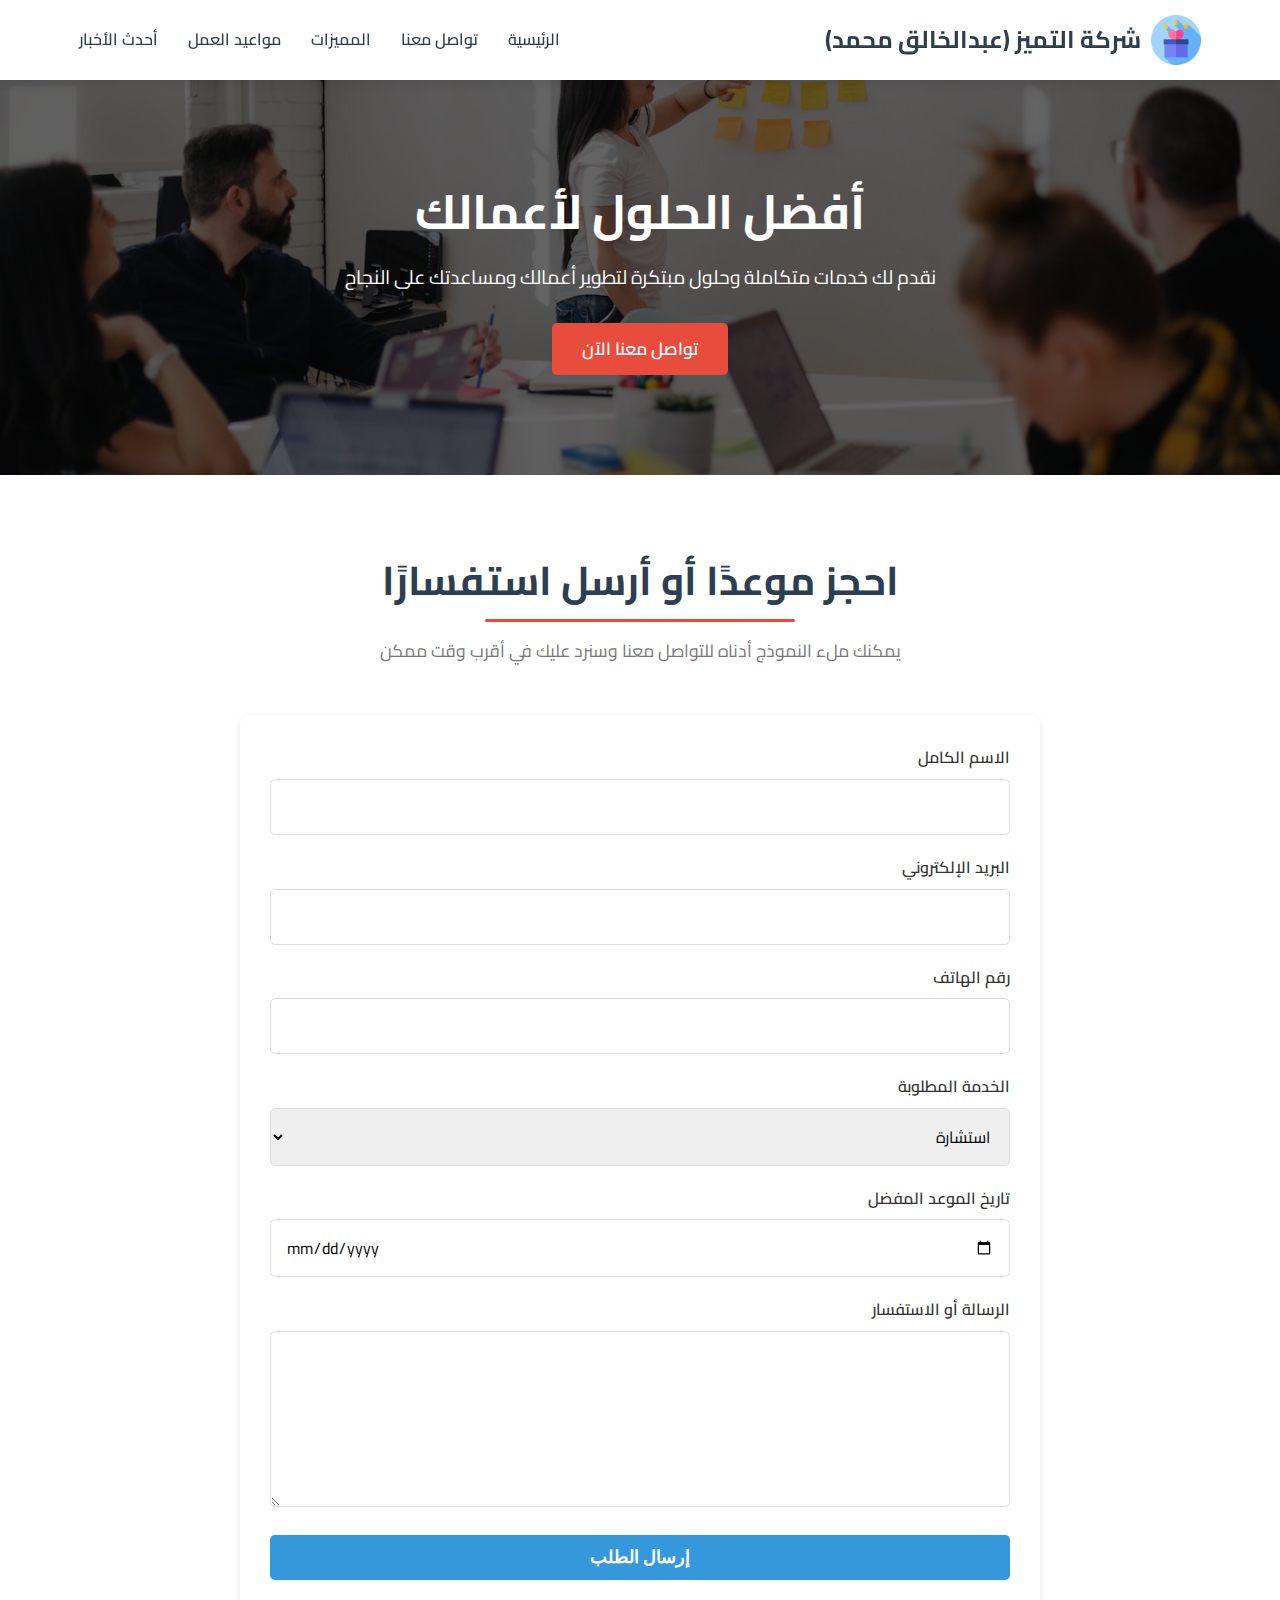
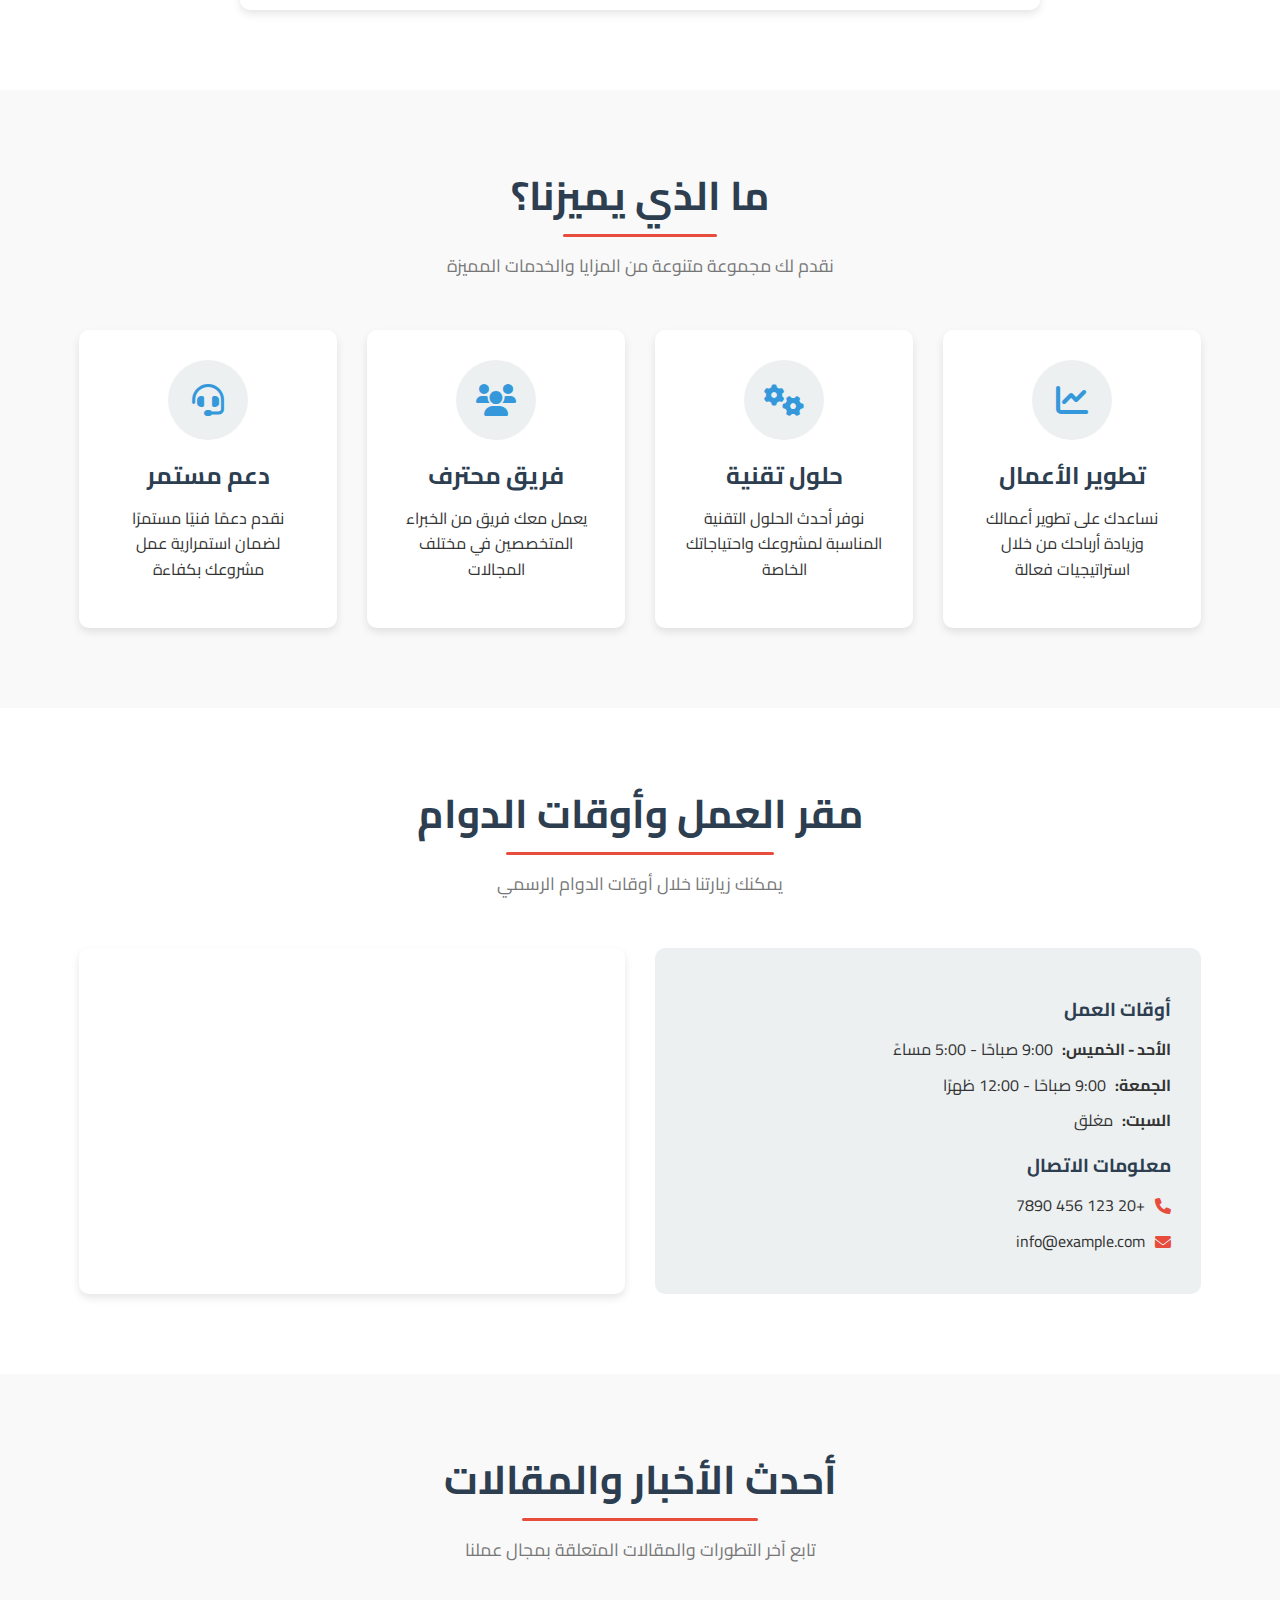
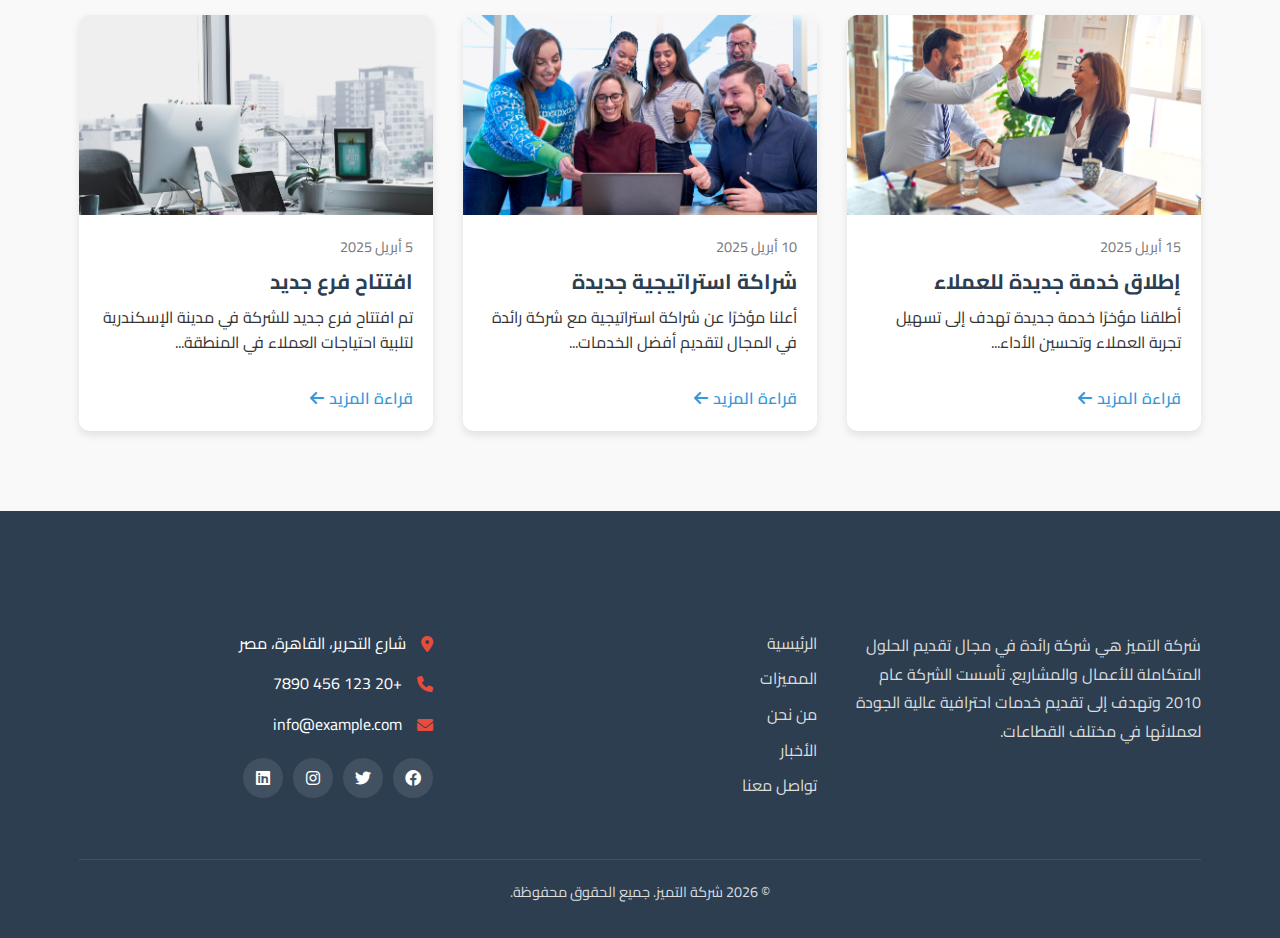
<file: index.html>
<!DOCTYPE html>
<html lang="ar" dir="rtl">
<head>
    <meta charset="UTF-8">
    <meta name="viewport" content="width=device-width, initial-scale=1.0">
    <title>صفحة هبوط عبدالخالق</title>
    <link rel="stylesheet" href="https://cdnjs.cloudflare.com/ajax/libs/font-awesome/6.0.0/css/all.min.css">
    <link rel="preconnect" href="https://fonts.googleapis.com">
    <link rel="preconnect" href="https://fonts.gstatic.com" crossorigin>
    <link href="https://fonts.googleapis.com/css2?family=Cairo:wght@300;400;500;600;700&display=swap" rel="stylesheet">
    <link rel="stylesheet" href="css/style.css">
</head>
<body>
    <!-- البار العلوي -->
    <header>
        <div class="container">
            <div class="logo">
                <img src="images/logo.png" alt="شعار الموقع">
                <h1>شركة التميز (عبدالخالق محمد)</h1>
            </div>
            <nav>
                <ul>
                    <li><a href="#home">الرئيسية</a></li>
                    <li><a href="#contact">تواصل معنا</a></li>
                    <li><a href="#features">المميزات</a></li>
                    <li><a href="#location">مواعيد العمل</a></li>
                    <li><a href="#news">أحدث الأخبار</a></li>
                </ul>
            </nav>
            <div class="menu-toggle">
                <i class="fas fa-bars"></i>
            </div>
        </div>
    </header>

    <!-- البنر الإعلاني -->
    <section id="home" class="banner">
        <div class="container">
            <div class="banner-content">
                <h2>أفضل الحلول لأعمالك</h2>
                <p>نقدم لك خدمات متكاملة وحلول مبتكرة لتطوير أعمالك ومساعدتك على النجاح</p>
                <a href="tel:+201234567890" class="cta-button">تواصل معنا الآن</a>
            </div>
        </div>
    </section>

    <!-- نموذج الحجز والاستفسار -->
    <section id="contact" class="contact-form">
        <div class="container">
            <div class="section-header">
                <h2>احجز موعدًا أو أرسل استفسارًا</h2>
                <p>يمكنك ملء النموذج أدناه للتواصل معنا وسنرد عليك في أقرب وقت ممكن</p>
            </div>
            <form id="appointment-form" action="https://formsubmit.co/boody20129434@gmail.com" method="POST">
                <div class="form-group">
                    <label for="name">الاسم الكامل</label>
                    <input type="text" id="name" name="name" required>
                </div>
                <div class="form-group">
                    <label for="email">البريد الإلكتروني</label>
                    <input type="email" id="email" name="email" required>
                </div>
                <div class="form-group">
                    <label for="phone">رقم الهاتف</label>
                    <input type="tel" id="phone" name="phone" required>
                </div>
                <div class="form-group">
                    <label for="service">الخدمة المطلوبة</label>
                    <select id="service" name="service">
                        <option value="consultation">استشارة</option>
                        <option value="project">مشروع جديد</option>
                        <option value="support">دعم فني</option>
                        <option value="other">أخرى</option>
                    </select>
                </div>
                <div class="form-group">
                    <label for="date">تاريخ الموعد المفضل</label>
                    <input type="date" id="date" name="date">
                </div>
                <div class="form-group">
                    <label for="message">الرسالة أو الاستفسار</label>
                    <textarea id="message" name="message" rows="5"></textarea>
                </div>
                <button type="submit" class="submit-button">إرسال الطلب</button>
            </form>
        </div>
    </section>

    <!-- المزايا والخدمات -->
    <section id="features" class="features">
        <div class="container">
            <div class="section-header">
                <h2>ما الذي يميزنا؟</h2>
                <p>نقدم لك مجموعة متنوعة من المزايا والخدمات المميزة</p>
            </div>
            <div class="features-container">
                <div class="feature-card">
                    <div class="feature-icon">
                        <i class="fas fa-chart-line"></i>
                    </div>
                    <h3>تطوير الأعمال</h3>
                    <p>نساعدك على تطوير أعمالك وزيادة أرباحك من خلال استراتيجيات فعالة</p>
                </div>
                <div class="feature-card">
                    <div class="feature-icon">
                        <i class="fas fa-cogs"></i>
                    </div>
                    <h3>حلول تقنية</h3>
                    <p>نوفر أحدث الحلول التقنية المناسبة لمشروعك واحتياجاتك الخاصة</p>
                </div>
                <div class="feature-card">
                    <div class="feature-icon">
                        <i class="fas fa-users"></i>
                    </div>
                    <h3>فريق محترف</h3>
                    <p>يعمل معك فريق من الخبراء المتخصصين في مختلف المجالات</p>
                </div>
                <div class="feature-card">
                    <div class="feature-icon">
                        <i class="fas fa-headset"></i>
                    </div>
                    <h3>دعم مستمر</h3>
                    <p>نقدم دعمًا فنيًا مستمرًا لضمان استمرارية عمل مشروعك بكفاءة</p>
                </div>
            </div>
        </div>
    </section>

    <!-- مقر العمل وأوقاته -->
    <section id ="location" class="location">
        <div class="container">
            <div class="section-header">
                <h2>مقر العمل وأوقات الدوام</h2>
                <p>يمكنك زيارتنا خلال أوقات الدوام الرسمي</p>
            </div>
            <div class="location-info">
                <div class="office-hours">
                    <h3>أوقات العمل</h3>
                    <ul>
                        <li><span>الأحد - الخميس:</span> 9:00 صباحًا - 5:00 مساءً</li>
                        <li><span>الجمعة:</span> 9:00 صباحًا - 12:00 ظهرًا</li>
                        <li><span>السبت:</span> مغلق</li>
                    </ul>
                    <h3>معلومات الاتصال</h3>
                    <ul class="contact-info">
                        <li><i class="fas fa-phone"></i> +20 123 456 7890</li>
                        <li><i class="fas fa-envelope"></i> info@example.com</li>
                    </ul>
                </div>
                <div class="office-map">
                    <iframe src="https://www.google.com/maps/embed?pb=!1m18!1m12!1m3!1d3456.902767167892!2d31.224951700000002!3d29.9556596!2m3!1f0!2f0!3f0!3m2!1i1024!2i768!4f13.1!3m3!1m2!1s0x0%3A0x0!2zMjnCsDU3JzIwLjQiTiAzMcKwMTMnMjkuOCJF!5e0!3m2!1sen!2seg!4v1650000000000!5m2!1sen!2seg" width="100%" height="300" style="border:0;" allowfullscreen="" loading="lazy"></iframe>
                </div>
            </div>
        </div>
    </section>

    <!-- قسم الأخبار والمقالات -->
    <section id="news" class="news">
        <div class="container">
            <div class="section-header">
                <h2>أحدث الأخبار والمقالات</h2>
                <p>تابع آخر التطورات والمقالات المتعلقة بمجال عملنا</p>
            </div>
            <div class="news-container">
                <div class="news-card">
                    <div class="news-image">
                        <img src="images/news1.jpg" alt="خبر 1">
                    </div>
                    <div class="news-content">
                        <span class="date">15 أبريل 2025</span>
                        <h3>إطلاق خدمة جديدة للعملاء</h3>
                        <p>أطلقنا مؤخرًا خدمة جديدة تهدف إلى تسهيل تجربة العملاء وتحسين الأداء...</p>
                        <a href="#" class="read-more">قراءة المزيد</a>
                    </div>
                </div>
                <div class="news-card">
                    <div class="news-image">
                        <img src="images/news2.jpg" alt="خبر 2">
                    </div>
                    <div class="news-content">
                        <span class="date">10 أبريل 2025</span>
                        <h3>شراكة استراتيجية جديدة</h3>
                        <p>أعلنا مؤخرًا عن شراكة استراتيجية مع شركة رائدة في المجال لتقديم أفضل الخدمات...</p>
                        <a href="#" class="read-more">قراءة المزيد</a>
                    </div>
                </div>
                <div class="news-card">
                    <div class="news-image">
                        <img src="images/news3.jpg" alt="خبر 3">
                    </div>
                    <div class="news-content">
                        <span class="date">5 أبريل 2025</span>
                        <h3>افتتاح فرع جديد</h3>
                        <p>تم افتتاح فرع جديد للشركة في مدينة الإسكندرية لتلبية احتياجات العملاء في المنطقة...</p>
                        <a href="#" class="read-more">قراءة المزيد</a>
                    </div>
                </div>
            </div>
        </div>
    </section>

    <!-- البار السفلي -->
    <footer>
        <div class="container">
            <div class="footer-content">
                <div class="about-company">
                    <h3>عن الشركة</h3>
                    <p>شركة التميز هي شركة رائدة في مجال تقديم الحلول المتكاملة للأعمال والمشاريع. تأسست الشركة عام 2010 وتهدف إلى تقديم خدمات احترافية عالية الجودة لعملائها في مختلف القطاعات.</p>
                </div>
                <div class="quick-links">
                    <h3>روابط سريعة</h3>
                    <ul>
                        <li><a href="#home">الرئيسية</a></li>
                        <li><a href="#features">المميزات</a></li>
                        <li><a href="#about">من نحن</a></li>
                        <li><a href="#news">الأخبار</a></li>
                        <li><a href="#contact">تواصل معنا</a></li>
                    </ul>
                </div>
                <div class="contact-us">
                    <h3>تواصل معنا</h3>
                    <ul>
                        <li><i class="fas fa-map-marker-alt"></i> شارع التحرير، القاهرة، مصر</li>
                        <li><i class="fas fa-phone"></i> +20 123 456 7890</li>
                        <li><i class="fas fa-envelope"></i> info@example.com</li>
                    </ul>
                    <div class="social-links">
                        <a href="#"><i class="fab fa-facebook"></i></a>
                        <a href="#"><i class="fab fa-twitter"></i></a>
                        <a href="#"><i class="fab fa-instagram"></i></a>
                        <a href="#"><i class="fab fa-linkedin"></i></a>
                    </div>
                </div>
            </div>
            <div class="copyright">
                <p>&copy; 2025 شركة التميز. جميع الحقوق محفوظة.</p>
            </div>
        </div>
    </footer>

    <script src="js/script.js"></script>
</body>
</html>
</file>
<file: css/style.css>
/* General Styles */
* {
    margin: 0;
    padding: 0;
    box-sizing: border-box;
}

:root {
    --primary-color: #2c3e50;
    --secondary-color: #e74c3c;
    --accent-color: #3498db;
    --light-color: #ecf0f1;
    --dark-color: #2c3e50;
    --text-color: #333;
    --border-radius: 5px;
    --box-shadow: 0 4px 8px rgba(0, 0, 0, 0.1);
}

body {
    font-family: 'Cairo', sans-serif;
    line-height: 1.6;
    color: var(--text-color);
    background-color: #f9f9f9;
    direction: rtl;
}

.container {
    width: 90%;
    max-width: 1200px;
    margin: 0 auto;
    padding: 0 15px;
}

h1, h2, h3, h4, h5, h6 {
    font-weight: 700;
    line-height: 1.3;
    margin-bottom: 15px;
    color: var(--dark-color);
}

p {
    margin-bottom: 15px;
}

a {
    color: var(--accent-color);
    text-decoration: none;
    transition: all 0.3s ease;
}

a:hover {
    color: var(--primary-color);
}

section {
    padding: 80px 0;
}

.section-header {
    text-align: center;
    margin-bottom: 50px;
}

.section-header h2 {
    font-size: 2.5rem;
    margin-bottom: 15px;
    position: relative;
    display: inline-block;
    padding-bottom: 15px;
}

.section-header h2::after {
    content: '';
    position: absolute;
    width: 60%;
    height: 3px;
    background-color: var(--secondary-color);
    bottom: 0;
    right: 20%;
    border-radius: 10px;
}

.section-header p {
    font-size: 1.1rem;
    color: #777;
}

/* Header Styles */
header {
    background-color: #fff;
    padding: 15px 0;
    box-shadow: 0 2px 10px rgba(0, 0, 0, 0.1);
    position: fixed;
    width: 100%;
    top: 0;
    z-index: 1000;
}

header .container {
    display: flex;
    justify-content: space-between;
    align-items: center;
}

.logo {
    display: flex;
    align-items: center;
}

.logo img {
    width: 50px;
    height: auto;
    margin-left: 10px;
}

.logo h1 {
    font-size: 1.5rem;
    margin: 0;
}

nav ul {
    display: flex;
    list-style: none;
}

nav ul li {
    margin-right: 30px; /* زيادة المسافة بين العناصر */
}

nav ul li a {
    color: var(--dark-color);
    font-weight: 600;
    font-size: 1rem;
    padding: 10px 0;
    position: relative;
}

nav ul li a::after {
    content: '';
    position: absolute;
    width: 0;
    height: 2px;
    bottom: 0;
    right: 0;
    background-color: var(--secondary-color);
    transition: width 0.3s ease;
}

nav ul li a:hover::after {
    width: 100%;
}

.menu-toggle {
    display: none;
    font-size: 1.5rem;
    cursor: pointer;
}

/* Banner Section */
.banner {
    background: linear-gradient(rgba(0, 0, 0, 0.6), rgba(0, 0, 0, 0.6)), url('../images/banner.jpg');
    background-size: cover;
    background-position: center;
    text-align: center;
    color: #fff;
    padding: 180px 0 100px;
    position: relative;
}

.banner-content {
    max-width: 700px;
    margin: 0 auto;
}

.banner-content h2 {
    font-size: 3rem;
    margin-bottom: 20px;
    color: #fff;
}

.banner-content p {
    font-size: 1.2rem;
    margin-bottom: 30px;
}

.cta-button {
    display: inline-block;
    background-color: var(--secondary-color);
    color: #fff;
    padding: 12px 30px;
    border-radius: var(--border-radius);
    font-weight: 600;
    font-size: 1.1rem;
    transition: all 0.3s ease;
    border: none;
    cursor: pointer;
}

.cta-button:hover {
    background-color: #c0392b;
    transform: translateY(-3px);
    box-shadow: 0 10px 20px rgba(0, 0, 0, 0.2);
    color: #fff;
}

/* Contact Form Section */
.contact-form {
    background-color: #fff;
    padding: 80px 0;
}

form {
    max-width: 800px;
    margin: 0 auto;
    background: #fff;
    padding: 30px;
    border-radius: 10px;
    box-shadow: var(--box-shadow);
}

.form-group {
    margin-bottom: 20px;
}

label {
    display: block;
    margin-bottom: 8px;
    font-weight: 600;
}

input, select, textarea {
    width: 100%;
    padding: 12px 15px;
    border: 1px solid #ddd;
    border-radius: var(--border-radius);
    font-family: 'Cairo', sans-serif;
    font-size: 1rem;
    transition: border 0.3s ease;
}

input:focus, select:focus, textarea:focus {
    outline: none;
    border-color: var(--accent-color);
}

.submit-button {
    display: inline-block;
    background-color: var(--accent-color);
    color: #fff;
    padding: 12px 30px;
    border-radius: var(--border-radius);
    font-weight: 600;
    font-size: 1.1rem;
    transition: all 0.3s ease;
    border: none;
    cursor: pointer;
    width: 100%;
}

.submit-button:hover {
    background-color: #2980b9;
}

/* Features Section */
.features {
    background-color: #f9f9f9;
}

.features-container {
    display: grid;
    grid-template-columns: repeat(auto-fit, minmax(250px, 1fr));
    gap: 30px;
}

.feature-card {
    background-color: #fff;
    border-radius: 10px;
    box-shadow: var(--box-shadow);
    padding: 30px;
    text-align: center;
    transition: all 0.3s ease;
}

.feature-card:hover {
    transform: translateY(-10px);
    box-shadow: 0 15px 30px rgba(0, 0, 0, 0.1);
}

.feature-icon {
    width: 80px;
    height: 80px;
    background-color: var(--light-color);
    display: flex;
    align-items: center;
    justify-content: center;
    border-radius: 50%;
    margin: 0 auto 20px;
}

.feature-icon i {
    font-size: 2rem;
    color: var(--accent-color);
}

.feature-card h3 {
    font-size: 1.5rem;
    margin-bottom: 15px;
}

/* Location Section */
.location {
    background-color: #fff;
}

.location-info {
    display: grid;
    grid-template-columns: repeat(auto-fit, minmax(300px, 1fr));
    gap: 30px;
}

.office-hours {
    padding: 30px;
    background-color: var(--light-color);
    border-radius: 10px;
}

.office-hours h3 {
    margin-top: 20px;
    margin-bottom: 15px;
}

.office-hours ul {
    list-style: none;
}

.office-hours ul li {
    margin-bottom: 10px;
}

.office-hours ul li span {
    font-weight: 700;
    margin-left: 5px;
}

.contact-info li {
    display: flex;
    align-items: center;
}

.contact-info li i {
    margin-left: 10px;
    color: var(--secondary-color);
}

.office-map {
    border-radius: 10px;
    overflow: hidden;
    box-shadow: var(--box-shadow);
}

/* News Section */
.news {
    background-color: #f9f9f9;
}

.news-container {
    display: grid;
    grid-template-columns: repeat(auto-fit, minmax(300px, 1fr));
    gap: 30px;
}

.news-card {
    background-color: #fff;
    border-radius: 10px;
    overflow: hidden;
    box-shadow: var(--box-shadow);
    transition: all 0.3s ease;
}

.news-card:hover {
    transform: translateY(-10px);
    box-shadow: 0 15px 30px rgba(0, 0, 0, 0.1);
}

.news-image {
    height: 200px;
    overflow: hidden;
}

.news-image img {
    width: 100%;
    height: 100%;
    object-fit: cover;
    transition: transform 0.5s ease;
}

.news-card:hover .news-image img {
    transform: scale(1.1);
}

.news-content {
    padding: 20px;
}

.date {
    display: block;
    font-size: 0.9rem;
    color: #777;
    margin-bottom: 10px;
}

.news-content h3 {
    font-size: 1.3rem;
    margin-bottom: 10px;
}

.read-more {
    display: inline-block;
    margin-top: 15px;
    font-weight: 600;
    position: relative;
}

.read-more::after {
    content: '\f060';
    font-family: 'Font Awesome 5 Free';
    font-weight: 900;
    margin-right: 5px;
    transition: all 0.3s ease;
}

.read-more:hover::after {
    margin-right: 10px;
}

/* Footer */
footer {
    background-color: var(--dark-color);
    padding: 80px 0 20px;
    color: #fff;
}

.footer-content {
    display: grid;
    grid-template-columns: repeat(auto-fit, minmax(250px, 1fr));
    gap: 30px;
    margin-bottom: 50px;
}

.about-company p {
    line-height: 1.8;
    color: #ddd;
}

.quick-links ul {
    list-style: none;
}

.quick-links ul li {
    margin-bottom: 10px;
}

.quick-links ul li a {
    color: #ddd;
    transition: all 0.3s ease;
}

.quick-links ul li a:hover {
    color: var(--secondary-color);
    padding-right: 5px;
}

.contact-us ul {
    list-style: none;
}

.contact-us ul li {
    margin-bottom: 15px;
    display: flex;
    align-items: center;
}

.contact-us ul li i {
    margin-left: 15px;
    color: var(--secondary-color);
}

.social-links {
    margin-top: 20px;
    display: flex;
}

.social-links a {
    display: flex;
    align-items: center;
    justify-content: center;
    width: 40px;
    height: 40px;
    background-color: rgba(255, 255, 255, 0.1);
    border-radius: 50%;
    margin-left: 10px;
    transition: all 0.3s ease;
    color: #fff;
}

.social-links a:hover {
    background-color: var(--secondary-color);
    transform: translateY(-5px);
}

.copyright {
    text-align: center;
    padding-top: 20px;
    border-top: 1px solid rgba(255, 255, 255, 0.1);
    color: #ddd;
    font-size: 0.9rem;
}

/* Responsive Styles */
@media screen and (max-width: 768px) {
    section {
        padding: 60px 0;
    }

    .section-header h2 {
        font-size: 2rem;
    }

    nav {
        position: fixed;
        top: 60px;
        right: -100%;
        width: 80%;
        height: calc(100vh - 60px);
        background-color: #fff;
        flex-direction: column;
        box-shadow: 0 5px 10px rgba(0, 0, 0, 0.1);
        transition: all 0.3s ease;
        z-index: 999;
    }

    nav.active {
        right: 0;
    }

    nav ul {
        flex-direction: column;
        width: 100%;
        padding: 20px;
    }

    nav ul li {
        margin: 0;
        width: 100%;
        margin-bottom: 15px;
    }

    .menu-toggle {
        display: block;
    }

    .banner {
        padding: 150px 0 80px;
    }

    .banner-content h2 {
        font-size: 2.2rem;
    }

    .features-container, .news-container, .location-info, .footer-content {
        grid-template-columns: 1fr;
    }
}

@media screen and (max-width: 480px) {
    .banner-content h2 {
        font-size: 1.8rem;
    }

    .section-header h2 {
        font-size: 1.8rem;
    }

    .cta-button, .submit-button {
        padding: 10px 20px;
        font-size: 1rem;
    }
}
</file>
